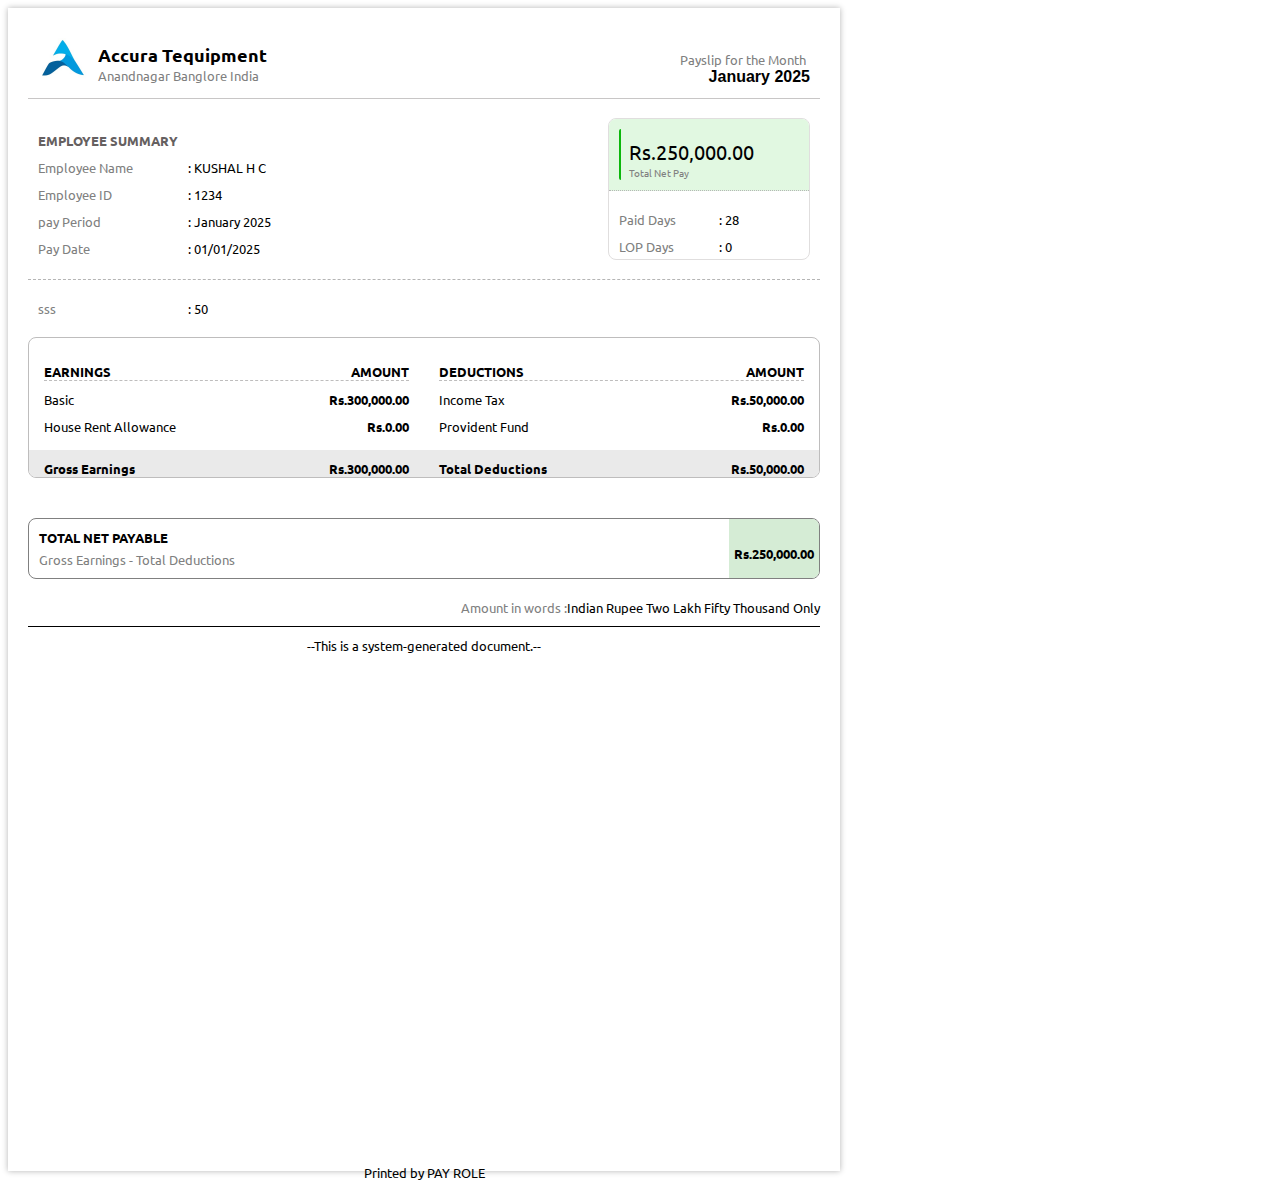
<file: index.html>
<!DOCTYPE html>
<html>
  <head>
    <link rel="stylesheet" href="project1.css/proj1.css">
    <link rel="stylesheet" href="project1.css/proj2.css">
    <link rel="stylesheet" href="project1.css/proj3.css">
    <link rel="stylesheet" href="project1.css/proj4.css">
    <link rel="stylesheet" href="project1.css/proj5.css">
    <link rel="stylesheet" href="project1.css/proj6.css">
    <link rel="stylesheet" href="project1.css/proj7.css">
    <link rel="stylesheet" href="https://fonts.googleapis.com/css2?family=Ubuntu:wght@400;500;700&display=swap">
  </head>
  <body>
    <div class="a4">
      <div class="first-row">
        <div class="logo-sec">
          <img class="logo" src="images/logo.jpeg">
        </div>
        <div class="midsec">
          <p class="company-name">Accura Tequipment</p>
          <p class="company-locatin">Anandnagar Banglore India</p>
        </div>
        <div class="rightsec">
          <p class="topic">Payslip for the Month</p>
          <div class="date">January 2025</div>
        </div>
      </div>
  
  
  
      <div class="second-row">
        <div class="summary-row">
          <div class="summary">
            <p>EMPLOYEE SUMMARY</p>
          </div>
          <div class="detail">
            <P class="quest">Employee Name</P>
            <p class="answ">: KUSHAL H C</p>
          </div>
          <div class="detail">
            <P class="quest">Employee ID</P>
            <p class="answ">: 1234</p>
          </div>
          <div class="detail">
            <p class="quest">pay Period</p>
            <p class="answ">: January 2025</p>
          </div>
          <div class="detail">
            <p class="quest">Pay Date</p>
            <p class="answ">: 01/01/2025</p>
          </div>
        </div>
        <div class="payment-detail">
          <div class="container">
            <div class="money">
              <p class="rs">Rs.250,000.00</p> 
              <p class="pay"> Total Net Pay</p>
             </div>
          </div>
          <div>
            <div class="container2">
              <div class="sub-container2">
                <p class="paid-day">Paid Days</p>
                <p class="days">: 28</p>
              </div>
              <div class="sub-container2">
                <p class="LOP-Days">LOP Days</p>
                <P class="days">: 0</P>
              </div>
            </div>
          </div>
        </div>
      </div>
  
  
  
      <div class="third-row">
        <div class="sss-colum">
          <p class="sss">sss </p>
          <p class="num">: 50</p>
        </div>
      </div>
       
  
      <div class="fourth-row">
        <div class="left-left">
          <div class="left-colum">
            <div class="top-col">
              <div class="earn-row">
                <p class="start">EARNINGS</p>
                <P class="end">AMOUNT</P>
              </div>
            </div>
            <div class="mid-col">
              <div class="earn-row">
                <p class="start">Basic</p>
                <p class="end">Rs.300,000.00</p>
              </div>
              <div class="earn-row">
                <p class="start"> House Rent Allowance</p>
                <p class="end">Rs.0.00</p>
              </div>
            </div>
          </div>
          <div class="end-col">
            <div class="total-row">
              <p class="total-end">Gross Earnings</p>
              <p class="total-end">Rs.300,000.00</p>
            </div>
          </div>
        </div>
  
        <div class="left-left">
          <div class="left-colum">
            <div class="top-col">
              <div class="earn-row">
                <p class="start">DEDUCTIONS</p>
                <P class="end">AMOUNT</P>
              </div>
            </div>
            <div class="mid-col">
              <div class="earn-row">
                <p class="start">Income Tax</p>
                <p class="end">Rs.50,000.00</p>
              </div>
              <div class="earn-row">
                <p class="start">Provident Fund</p>
                <p class="end">Rs.0.00</p>
              </div>
            </div>
          </div>
        
          <div class="end-col">
            <div class="total-row">
              <p class="total-end">Total Deductions</p>
              <p class="total-end">Rs.50,000.00</p>
            </div>
          </div>
        </div> 
      </div>
      
  
      <div class="fifth-row">
        <div class="fifth-row-left">
          <div class="total-pay-left">
            <p class="total-last">TOTAL NET PAYABLE</p>
            <P class="total-last2">Gross Earnings - Total Deductions</P>
          </div> 
        </div>
        <div class="fifth-row-right">
          
            <p>Rs.250,000.00</p>
         
        </div>   
      </div>
  
  
  
      <div class="sixth-row">
          <p class="amount-in-word">Amount in words : </p>
          <p class="indian-rupee">Indian Rupee Two Lakh Fifty Thousand Only</p>
    
      </div>
  
  
      <div class="seventh-row">
        <p class="conclusion">--This is a system-generated document.--</p>
      </div>
  
  
  
      <div class="eighth-row">
        <p class="printed-by">Printed by PAY ROLE</p>
      </div>
    </div>
  </body>
</html>
</file>
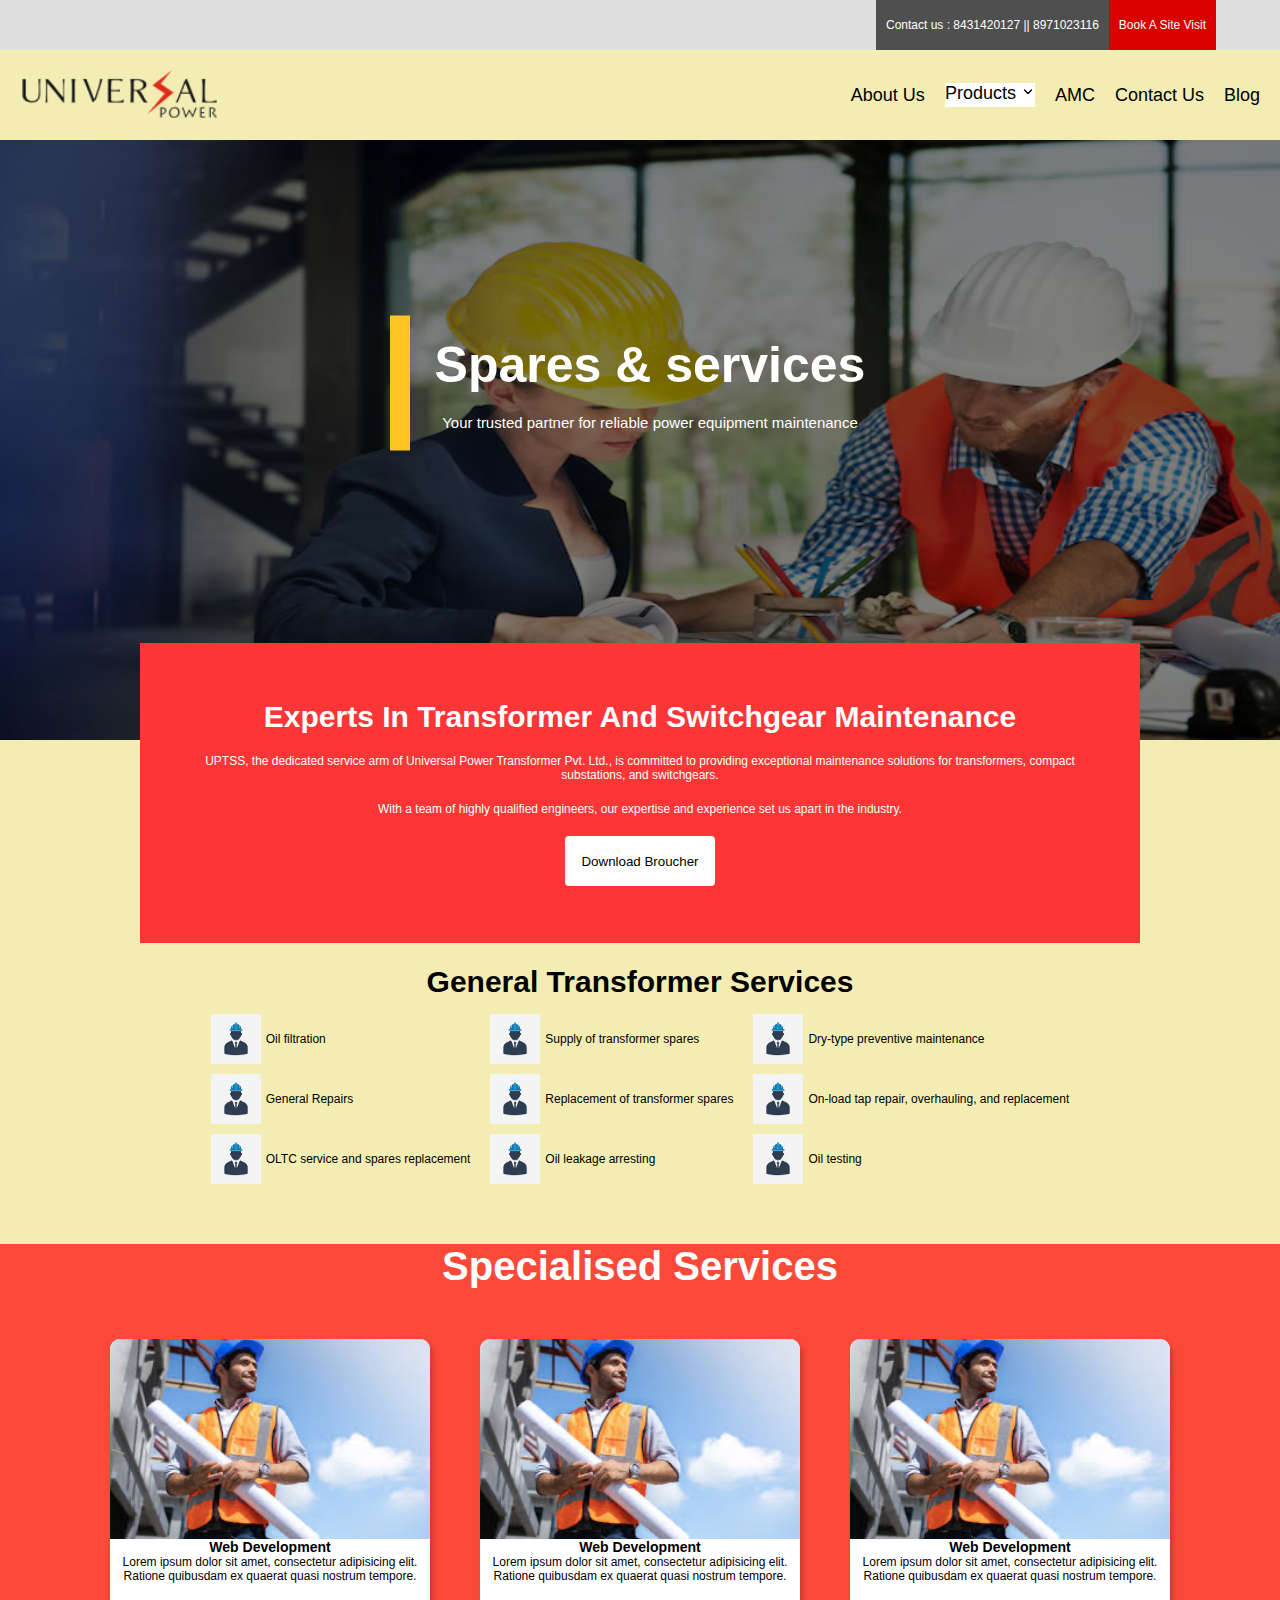
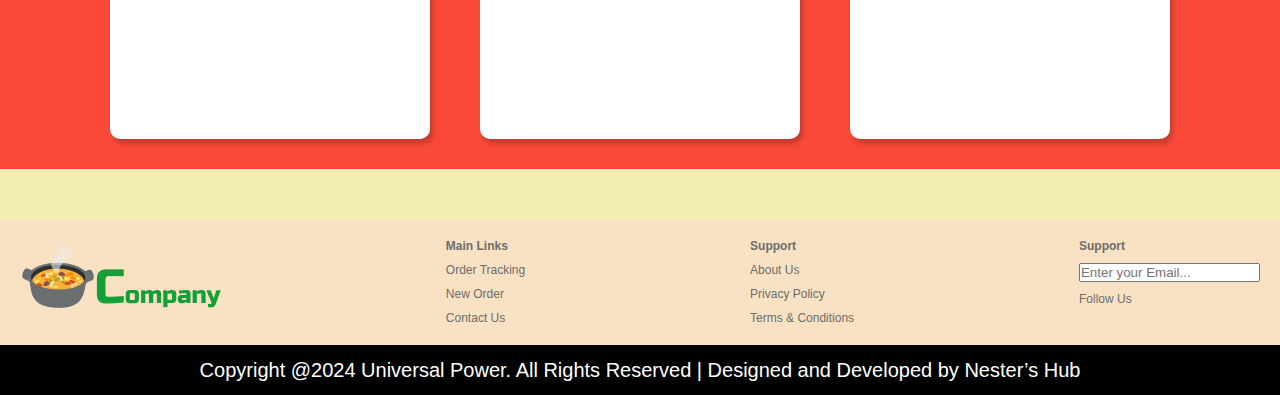
<file: universal/main.html>
<!DOCTYPE html>
<html lang="en">
<head>
    <title>MOST TRUSTED</title>   
    <link rel="icon" href="IMAGES/image.png" type="image/x-icon">
    <link rel="stylesheet" href="CSS/main.css">
    <link rel="stylesheet" href="CSS/hero-section.css">
    <link rel="stylesheet" href="CSS/services.css">
    <link rel="stylesheet" href="CSS/specialservices.css">
</head>
<body>
    <section class="contact-row">
        <div class="contact-num">
            <p>Contact us : 8431420127 || 8971023116</p>
        </div>
        <div class="site-visit">
            Book A Site Visit
        </div>
    </section>

    <section class="hero-menu">
        <img class="hero-logo" src="IMAGES/hero-logo.png">
        <div class="hero-content">
            <div>
                <a href="about:blank" target="_blank" class="no-style-link">About Us</a>
            </div>
            <div>
                <button class="products-but">
                    Products
                    <svg width="14" height="14" viewBox="0 0 20 20" fill="none" class="drop-svj">
                        <path d="M5 7L10 12L15 7" stroke="black" stroke-width="2" stroke-linecap="round"/>
                    </svg>
                </button>
                <div class="dropdown-menu">
                    <a href="about:blank" target="_blank">Product 1</a>
                    <a href="about:blank" target="_blank">Product 2</a>
                    <a href="about:blank" target="_blank">Product 3</a>
                  </div>
            </div>
            <div>
                <a href="about:blank" target="_blank" class="no-style-link">AMC</a>
            </div>
            <div>
                <a href="about:blank" target="_blank" class="no-style-link">Contact Us</a>
            </div>
            <div>
                <a href="about:blank" target="_blank" class="no-style-link">Blog</a>
            </div>
        </div>
    </section>

    <section class="hero-page">
        <div>
            <img class="hero-image" src="IMAGES/hero-image.png">
            <div class="hero-line">
                <h1>Spares & services</h1>
                <p>Your trusted partner for reliable power equipment maintenance</p>
            </div>
        </div>
        <div class="hero-red-box">
            <h1>Experts In Transformer And Switchgear Maintenance</h1>
            <p>UPTSS, the dedicated service arm of Universal Power Transformer Pvt. Ltd., 
                is committed to providing exceptional maintenance solutions for 
                transformers, compact substations, and switchgears.</p>
            <p>With a team of highly qualified engineers, our expertise and experience set us apart in the industry.</p>
            <button class="Download-broucher">Download Broucher</button>
        </div>
    </section>

    <section class="service">
            <h1>General Transformer Services</h1>
            <div class="service-block">
                <div class="service-bit">
                    <p class="bit"><img class="service-icon" src="IMAGES/engineerlogo.png">Oil filtration</p>
                    <p class="bit"><img class="service-icon" src="IMAGES/engineerlogo.png">General Repairs</p>
                    <p class="bit"><img class="service-icon" src="IMAGES/engineerlogo.png">OLTC service and spares replacement</p>
                </div>
                <div class="service-bit">
                    <p class="bit"><img class="service-icon" src="IMAGES/engineerlogo.png">Supply of transformer spares</p>
                    <p class="bit"><img class="service-icon" src="IMAGES/engineerlogo.png">Replacement of transformer spares</p>
                    <p class="bit"><img class="service-icon" src="IMAGES/engineerlogo.png">Oil leakage arresting</p>
                </div>
                <div class="service-bit">
                    <p class="bit"><img class="service-icon" src="IMAGES/engineerlogo.png">Dry-type preventive maintenance</p>
                    <p class="bit"><img class="service-icon" src="IMAGES/engineerlogo.png">On-load tap repair, overhauling, and replacement</p>
                    <p class="bit"><img class="service-icon" src="IMAGES/engineerlogo.png">Oil testing</p>
                </div>
            </div>
    </section>

    <section class="specialservices">
        <h1>Specialised Services</h1>
        <section class="work">
            <div class="outer-card">
                <div class="card">
                    <div class="upper-part">
                        <img class="pic" src="IMAGES/engineer.png">
                    </div>
                    <div class="lower-part">
                        <h3>
                            Web Development
                        </h3>
                        <p class="para">
                            Lorem ipsum dolor sit amet, consectetur adipisicing elit.
                            Ratione quibusdam ex quaerat quasi nostrum tempore.
                        </p>
                    </div>
                </div>
            </div>
            <div class="outer-card">
                <div class="card">
                    <div class="upper-part">
                        <img class="pic" src="IMAGES/engineer.png">
                    </div>
                    <div class="lower-part">
                        <h3>
                            Web Development
                        </h3>
                        <p class="para">
                            Lorem ipsum dolor sit amet, consectetur adipisicing elit.
                            Ratione quibusdam ex quaerat quasi nostrum tempore.
                        </p>
                    </div>
                </div>
            </div>
            <div class="outer-card">
                <div class="card">
                    <div class="upper-part">
                        <img class="pic" src="IMAGES/engineer.png">
                    </div>
                    <div class="lower-part">
                        <h3>
                            Web Development
                        </h3>
                        <p class="para">
                            Lorem ipsum dolor sit amet, consectetur adipisicing elit.
                            Ratione quibusdam ex quaerat quasi nostrum tempore.
                        </p>
                    </div>
                </div>
            </div>
        </section>    
    </section>

    <section class="conclusion">
        <div class="end">
            <img class="company-logo-end" src="IMAGES/conclusion.png">
        </div>
        <div class="end">
            <h4>Main Links</h4>
            <p>Order Tracking</p>
            <p>New Order</p>
            <p>Contact Us</p>
        </div>
        <div class="end">
            <h4>Support</h4>
            <p>About Us</p>
            <p>Privacy Policy</p>
            <P>Terms & Conditions</P>
        </div>
        <div class="end">
            <h4>Support</h4>
            <input type="email" placeholder="Enter your Email...">
            <p>Follow Us</p>
        </div>
    </section>

    <section class="copyright-section">
        <p>Copyright @2024 Universal Power. All Rights Reserved | Designed and Developed by Nester’s Hub</p>
    </section>
</body>
</html>
</file>
<file: project1.css/proj1.css>
.first-row
{
  
  display:flex;
  height:50px;
  padding:10px;
  align-items:center;
  justify-content:center;
  column-gap:10px;
  border-bottom-width:1px;
  border-bottom-style:solid; 
  border-bottom-color:rgb(200, 198, 198);
}
.logo
{
  width:50px;
  height:50px;
}
.logo-sec
{
  display: flex;
  justify-content:center;
}
.midsec
{
  display:block;
  flex:1;
}
p
{
  margin-top:0;
  margin-bottom:0;
  font-family:'Ubuntu',arial;
  font-size:13px;
}
.company-name
{
  font-weight:bold;
  font-size:18px;
  margin-top:0;
}
.company-locatin
{
  margin-top:0;
  color:gray;
}
.rightsec
{
  width:130px;
  display:block;
  align-items:center;
  justify-content:end;
}
.topic
{
  color:gray;
}
.date
{
  font-family:arial;
  font-weight:bold;
  display:flex;
  justify-content:end;
}
</file>
<file: project1.css/proj2.css>
.second-row
{
  display:flex;
  flex:1;
  justify-content:center;
  align-items:center;
  padding:10px;
  column-gap:20px;
  height:160px;
  border-bottom-width:1px;
  border-bottom-style:dashed;
  border-bottom-color:rgb(181, 181, 181);
}
p
{
  margin-top:10px;
}
.summary-row
{
  display:block;
  flex:1;
  align-items:center;
}
.summary
{
  font-weight:bold;
  color:rgb(101, 96, 96);
}
.detail
{
  color:gray;
  display:flex;
}
.quest
{
  display:flex;
  flex:1;
  max-width:150px;
}
.answ
{
  color:black;
}
.payment-detail
{
  border-width:1px;
  border-style:solid;
  border-color:rgb(224, 222, 222);
  width:200px;
  height:140px;
  border-radius:8px;
  overflow: hidden;
}
.container
{
  display:flex;
  padding:10px;
  background-color:rgb(225, 248, 225);
  border-bottom-style:dotted;
  border-bottom-width:1px;
  border-bottom-color:rgb(182, 182, 182);
}
.rs
{
  font-size:20px;
  margin-bottom:0;
}
.pay
{
  margin-top:0;
  font-size:10px;
  color:gray;
}
.money
{
  border-left-width:2px;
  border-left-style:solid;
  border-left-color:rgb(12, 183, 12);
  border-top-left-radius:2px;
  border-bottom-left-radius:2px;
  padding-left:8px;
  background-color:rgb(225, 248, 225);
}
.container2
{
  display:block;
  padding:10px;
  flex-direction:row;
  justify-content:start;
}
.paid-day
{
  flex:1;
  color:gray;
  max-width:100px;
}
.LOP-Days
{
  flex:1;
  color:gray;
  max-width:100px;
}

.sub-container2
{
  margin-top:0;
  margin-bottom:0;
  display:flex;
  align-items:center;
}
</file>
<file: project1.css/proj3.css>
.sss-colum
{
  display:flex;
  flex-direction: row;
  padding:10px;
}
.sss
{
  display:flex;
  flex: 1;
  max-width:150px;
  color:gray;
}
</file>
<file: project1.css/proj4.css>
.fourth-row
{ display:flex;
  margin-top:10px;
  border-radius:8px;
  border-style:solid;
  border-width:1px;
  border-color:rgb(190, 189, 189);
  overflow:hidden;
}
.left-left
{
  flex:1;
}
.earn-row
{
  display:flex;
  justify-content:space-between;
}
.left-colum
{
  display:block;
  margin:15px;
}
.top-col
{
  border-bottom-style:dashed;
  border-bottom-width:1px;
  border-bottom-color:rgb(190, 189, 189);
  font-weight:bold;
}
.mid-col
{
  font-weight:15px;
}
.end
{
  font-weight:bold;
}
.end-col
{
  display:block;
  flex:1;
  background-color:rgb(234, 234, 234);
}
.total-row
{
  padding-left:15px;
  padding-right:15px;
  display:flex;
  flex-direction:row;
  justify-content:space-between;
}
.start
{
  font-size:normal;
}
.total-end
{
  font-family:'Ubuntu',arial;
  font-weight:bold;
}
</file>
<file: project1.css/proj5.css>
.fifth-row
{
  display:flex;
  justify-content:space-between;
  margin-top:40px;
  border-style:solid;
  border-width:1px;
  border-color:gray;
  display:flex;
  overflow: hidden;
  border-radius:8px;
}
.fifth-row-left
{
  display:flex;
  justify-content:space-between;
  align-items:center;
  padding:10px;
}
.fifth-row-right
{
  font-weight:bold;
  display:flex;
  justify-content:center;
  align-items:center;
  padding-left:5px;
  padding-right:5px;
  background-color:rgb(213, 236, 213);
}
.total-last
{
  font-weight:bold;
  margin:0;
}
.total-last2
{
  margin-top:5px;
  color:gray;
}
.total-pay-left
{
  display:block;
}
</file>
<file: project1.css/proj6.css>
.sixth-row
{
 display:flex;
 justify-content:end;
 padding-top:10px;
 padding-bottom:10px;
 border-bottom-width:1px;
 border-bottom-style:solid;
}
.amount-in-word
{
  color:gray;
}
.indian-rupee
{
  color:black;
}
</file>
<file: project1.css/proj7.css>
.seventh-row
{
  display:flex;
  justify-content:center;
}
.eighth-row
{
  margin-top:500px;
  display:flex;
  align-items:center;
  justify-content:center;
  color:black;
}
.a4
{
  box-shadow:0px 0px 6px rgba(0,0,0,0.3);
  padding:20px;
  width:792px;
  height:1123px;
}
</file>
<file: universal/CSS/main.css>
* {
    margin: 0;
    padding: 0;
    box-sizing: border-box;
  }
body
{
    font-family:Arial, Helvetica, sans-serif;
    font-size:12px;
    background-color:rgb(243, 237, 179);
}
.contact-row
{
    margin:0px 0px;
    background-color:rgb(223, 223, 223);
    display:flex;
    height:50px;
    justify-content:right;
    padding-right: 5%;
}
.contact-num
{
    background-color:rgb(79, 79, 79);
    color:white;
    display:flex;
    justify-content:center;
    align-items:center;
    padding:10px;
}
.site-visit
{
    background-color:rgb(219, 0, 0);
    color:white;
    display:flex;
    justify-content:center;
    align-items:center;
    padding:10px;
}


.hero-page
{
    display:flex;
    justify-content:space-between;
    padding:0% 5%;
}
.hero-logo
{
    width:200px;
    height:auto
}
</file>
<file: universal/CSS/hero-section.css>
.hero-menu
{
    display:flex;
    flex-direction:row;
    padding-top:20px;
    padding-bottom:20px;
    justify-content:space-between;
    padding-left:20px;
    padding-right:20px;
}
.hero-content
{
    font-size:18px;
    font-weight:300;
    display:flex;
    flex-direction:row;
    justify-content:center;
    align-items:center;
    column-gap:20px;
}
.no-style-link {
    text-decoration: none; 
    color: inherit;         
  }
.no-style-link:hover 
  {
    text-decoration: none;
    color: inherit;
    border-bottom:3px solid red;
  }

.products-but
{
    border:none;
    background-color:white;
    font-size:18px;
    font-weight:500px;
    border-bottom:3px solid white;
}
.products-but:hover
{
    border-bottom:3px solid red;
}

/*products hover 
/* Container for Products + Dropdown */
.dropdown {
    position: relative;
    display: inline-block;
  }
  
  /* The dropdown menu */
  .dropdown-menu {
    display: none;
    position: absolute;
    top: 100%; /* directly below the button */
    left: 0;
    background-color: white;
    box-shadow: 0 8px 16px rgba(0,0,0,0.1);
    min-width: 160px;
    z-index: 100;
  }
  
  /* Links inside dropdown */
  .dropdown-menu a {
    display: block;
    padding: 10px 16px;
    text-decoration: none;
    color: black;
  }
  
  .dropdown-menu a:hover {
    background-color: #f1f1f1;
  }
  
  /* Show dropdown on hover */
  .dropdown:hover .dropdown-menu {
    display: block;
  }
  

  /*hero image*/

  .hero-page
  {
    display:flex;
    justify-content:center;
    align-items: center;
    padding:0px;
    position: relative;
    width: 100%;
    height:100%;
    overflow: hidden;
    display:block;
    height:810px;
    background-color:rgb(243, 237, 179);
    overflow:hidden;
  }
  .hero-image
  {
    padding:0px;
    filter: brightness(50%); 
    width: 100%;
    max-height:600px;
  }
  .hero-line
  {
    position: absolute;
    top:30%;
    left:50%;

    row-gap:20px;
    transform: translate(-50%, -50%);
    color: white;
    text-align: center;
    width:500px;
    padding: 20px;
    border-radius: 8px;
    display:flex;
    flex-direction:column;
    border-left:20px solid rgb(255, 196, 33);
    border-radius:0px;
  }
  .hero-line h1
  {
    font-size:50px;
  }
  .hero-line p
  {
    font-family:Arial, Helvetica, sans-serif;
    font-size:15px;
  }
  
  
  
  .hero-red-box
  {
    padding:0px 50px;
    margin:-400px auto;
    position:relative;
    top:300px;
    max-width:1000px;
    height:400px;
    row-gap:20px;
    height:300px;
    background-color:rgb(252, 54, 54);
    color:white;
    display:flex;
    flex-direction:column;
    justify-content:center;
    align-items:center;
  }
  .hero-red-box h1
  {
    font-size:30px;
    text-align:center;
  }
  .hero-red-box p
  {
    width:auto;
    display:flex;
    justify-content:center;
    align-items:center;
    text-align:center;
  }
  .Download-broucher
  {
    width:150px;
    height:50px;
    border:none;
    border-radius:4px;
    background-color:white;
  }
  .service
  {
    
  }
</file>
<file: universal/CSS/services.css>
.service
{
   display:flex;
   flex-direction:column;
   justify-content:center;
   align-items:center;
}
.service h1
{
    margin-top:15px;
    margin-bottom:15px;
    display:inline-block;
    text-align:center;
    font-size:30px;
}
.service-icon
{
    width:50px;
    height:50px;
}
.service-block
{
    display:flex;
    flex-direction:row;

    column-gap:20px;
    justify-content:space-between;
    text-align:start;
}
.service-bit
{
    row-gap:10px;
    display:flex;
    justify-content:start;
    align-items:start;
    flex-direction:column;
}
.bit
{
    display:flex;
    justify-content:center;
    align-items:center;
    column-gap:5px;
}
</file>
<file: universal/CSS/specialservices.css>
.specialservices
{
    margin-top: 60px;
    display:flex;
    flex-direction:column;
    align-items:center;
    row-gap:20px;
    background-color:rgb(251, 73, 57);

}

.specialservices h1
{
    font-size:40px;
    color:white;
}



.work
{
    padding:30px 15px;
    display:flex;
    column-gap:50px;
    justify-content:space-between;
    row-gap:30px;
    max-width:auto;
    margin:0 auto;
}

.card
{
    max-width:320px;
    height:400px;
    justify-content:center;
    border-radius:10px;
    box-shadow:3px 5px 5px rgba(1,1,1,0.2);
    overflow:hidden;
    transition:0.15s ease-in-out;
    background-color:white;
}
.para
{
    font-family: 'Roboto', sans-serif;
    font-weight: 300; 
}
.lower-part
{
    display:block;
    text-align:center;
   
}
.upper-part
{
    width:100%;
    height:200px;
}
.pic
{
    width:100%;
    height:100%;
    object-fit:cover;
}
.outer-card
{
    display:flex;
    justify-content:center;   
}
.card:hover
{
    transform:scale(1.04);
    box-shadow:3px 5px 5px rgba(1,1,1,0.4);
    transition:0.15s ease-in-out;
}






.conclusion
{
    background-color:rgb(249, 226, 195);
    margin-top:50px;
    display:flex;
    flex-direction:row;
    justify-content:space-between;
    padding:20px;
    column-gap:20px;
    width:100%;
}
.end
{
    color:rgb(108, 108, 108);
    display:flex;
    flex-direction:column;
    gap:10px;
}
.input
{
    width:150px;
    min-height:25px;
}



.copyright-section
{
    height:50px;
    display:flex;
    justify-content:center;
    align-items:center;
    background-color:black;
    color:white;
    font-size:20px;
    font-weight:200;
    font-style: normal;
}
</file>
